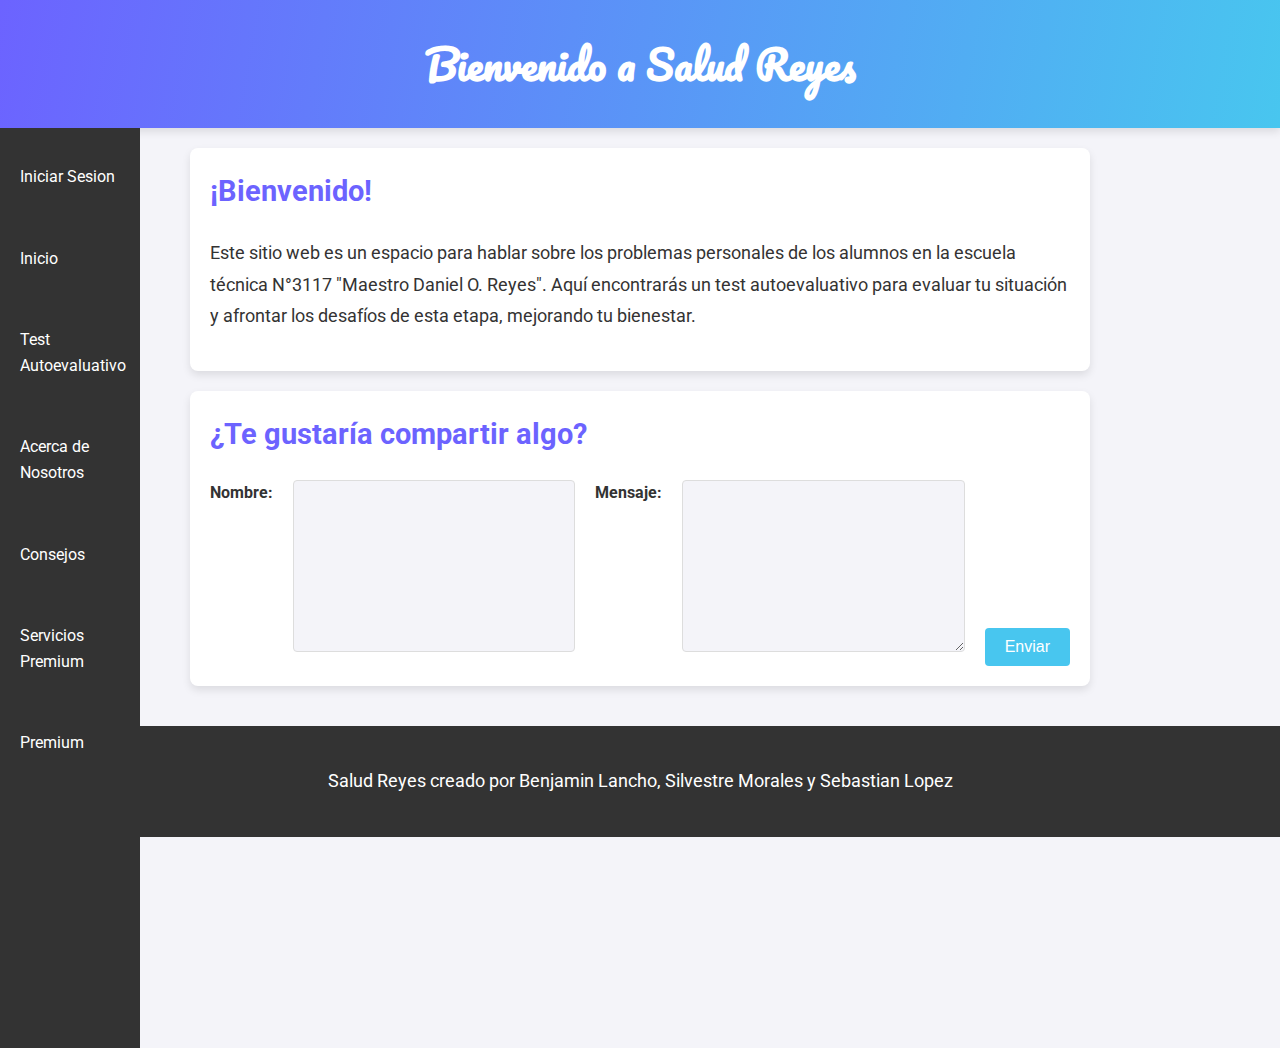
<file: index.html>
<!DOCTYPE html>
<html lang="es">
<head>
    <meta charset="UTF-8">
    <meta name="viewport" content="width=device-width, initial-scale=1.0">
    <title>Inicio</title>
    <link rel="stylesheet" href="styles.css">
</head>
<body>
    <header>
        <h1>Bienvenido a Salud Reyes</h1>
    </header>

    <main>
        <div id="menu-lateral">
            <ul>
                <li class="lista"><a class="a" href="Registro.html">Iniciar Sesion</a></li>
                <li class="lista"><a class="a" href="index.html">Inicio</a></li>
                <li class="lista"><a class="a" href="HTest.html">Test Autoevaluativo</a></li>
                <li class="lista"><a class="a" href="acerca.html">Acerca de Nosotros</a></li>
                <li class="lista"><a class="a" href="Consej.html">Consejos</a></li>
                <li class="lista"><a class="a" href="service.html">Servicios Premium</a></li>
                <li class="lista"><a class="a" href="premium.html">Premium</a></li>
            </ul>
        </div>

        <section class="seccion-presentacion">
            <h2>¡Bienvenido!</h2>
            <p>Este sitio web es un espacio para hablar sobre los problemas personales de los alumnos en la escuela técnica N°3117 "Maestro Daniel O. Reyes". Aquí encontrarás un test autoevaluativo para evaluar tu situación y afrontar los desafíos de esta etapa, mejorando tu bienestar.</p>
        </section>
        
        <section class="seccion-caja-mensajes">
            <h2>¿Te gustaría compartir algo?</h2>
            <form action="#">
                <label for="nombre">Nombre:</label>
                <input type="text" id="nombre" name="nombre" required>
                <label for="mensaje">Mensaje:</label>
                <textarea id="mensaje" name="mensaje" required></textarea>
                <button type="submit">Enviar</button>
            </form>
        </section>
    </main>

    <footer>
        <p>Salud Reyes creado por Benjamin Lancho, Silvestre Morales y Sebastian Lopez</p>
    </footer>
</body>
</html>
</file>
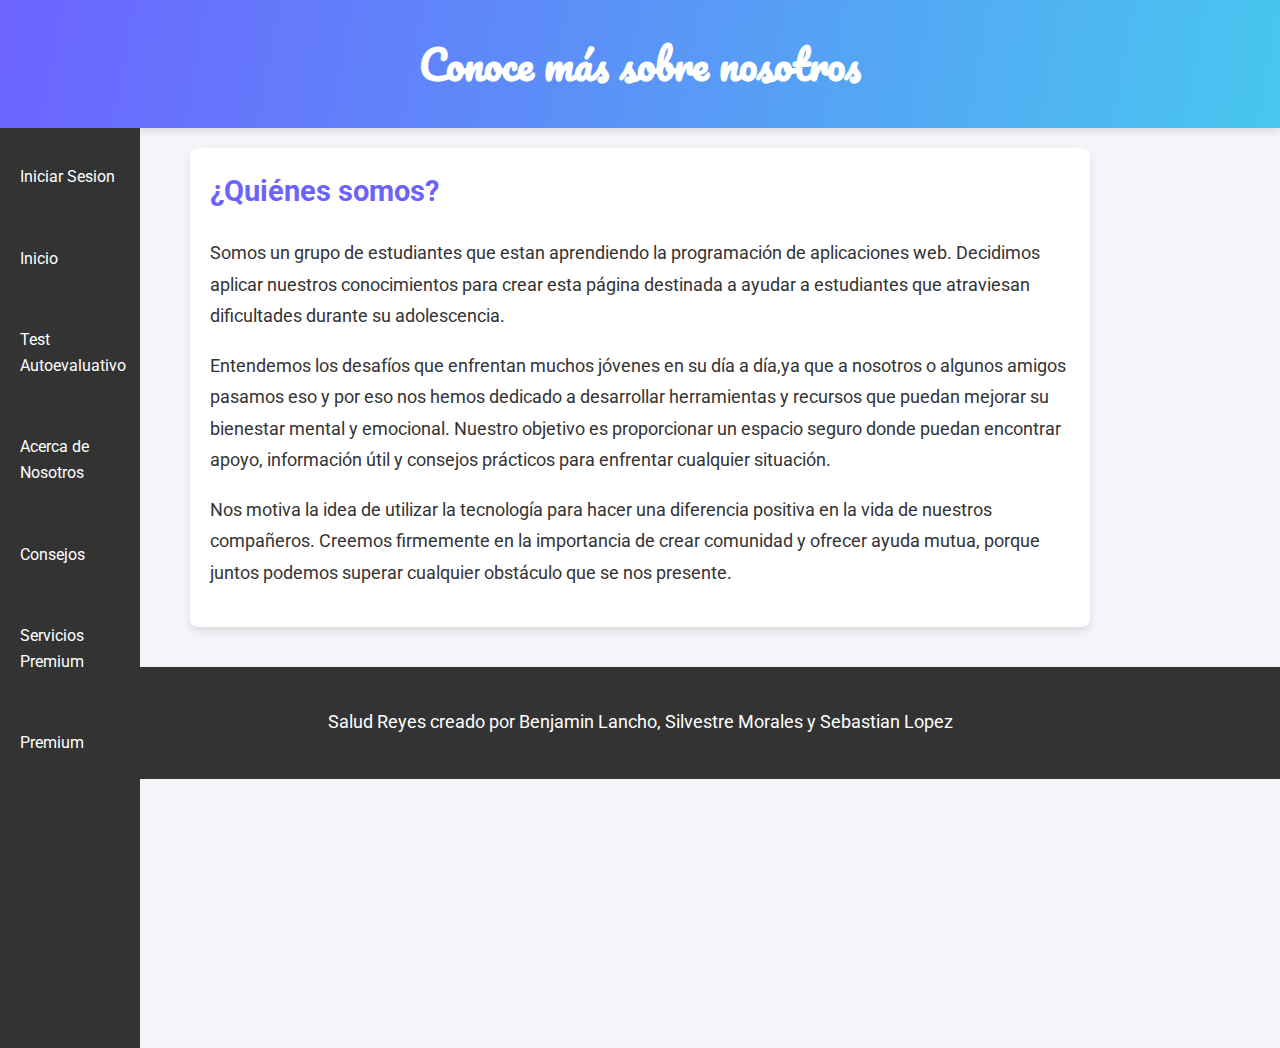
<file: acerca.html>
<!DOCTYPE html>
<html>
<head>
    <title>Acerca de Nosotros</title>
    <link rel="stylesheet" href="styles.css">
</head>
<body>
    <header>
        <h1>Conoce más sobre nosotros</h1>
    </header>

    <main>
        <div id="menu-lateral">
            <ul>
                <li class="lista"><a class="a" href="Registro.html">Iniciar Sesion</a></li>
                <li class="lista"><a class="a" href="index.html">Inicio</a></li>
                <li class="lista"><a class="a" href="HTest.html">Test Autoevaluativo</a></li>
                <li class="lista"><a class="a" href="acerca.html">Acerca de Nosotros</a></li>
                <li class="lista"><a class="a" href="Consej.html">Consejos</a></li>
                <li class="lista"><a class="a" href="service.html">Servicios Premium</a></li>
                <li class="lista"><a class="a" href="premium.html">Premium</a></li>
            </ul>
        </div>

        <section class="seccion-acerca">
            <h2>¿Quiénes somos?</h2>
            <p>Somos un grupo de estudiantes que estan aprendiendo la programación de aplicaciones web. Decidimos aplicar nuestros conocimientos para crear esta página destinada a ayudar a estudiantes que atraviesan dificultades durante su adolescencia.</p>
            <p>Entendemos los desafíos que enfrentan muchos jóvenes en su día a día,ya que a nosotros o algunos amigos pasamos eso y por eso nos hemos dedicado a desarrollar herramientas y recursos que puedan mejorar su bienestar mental y emocional. Nuestro objetivo es proporcionar un espacio seguro donde puedan encontrar apoyo, información útil y consejos prácticos para enfrentar cualquier situación.</p>
            <p>
            Nos motiva la idea de utilizar la tecnología para hacer una diferencia positiva en la vida de nuestros compañeros. Creemos firmemente en la importancia de crear comunidad y ofrecer ayuda mutua, porque juntos podemos superar cualquier obstáculo que se nos presente.</p>
        </section>
    </main>

    <footer>
        <p>Salud Reyes creado por Benjamin Lancho, Silvestre Morales y Sebastian Lopez</p>
    </footer>
</body>
</html>
</file>
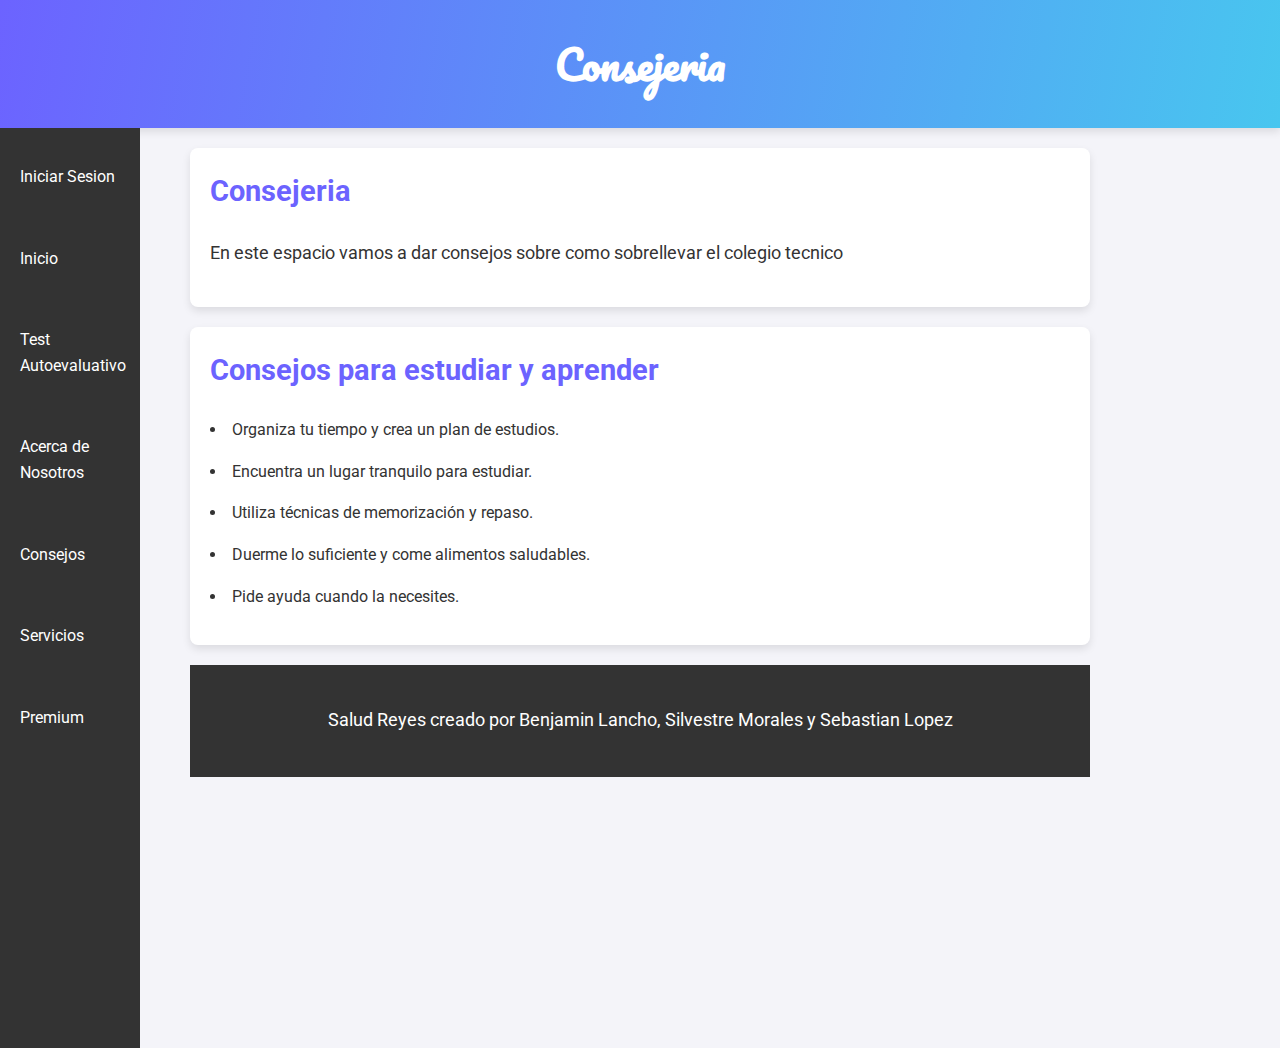
<file: Consej.html>
<!DOCTYPE html>
<html lang="en">
<head>
    <meta charset="UTF-8">
    <meta name="viewport" content="width=device-width, initial-scale=1.0">
    <link rel="stylesheet" href="styles.css">
    <title>Consejeria</title>
</head>
<body>
    <header>
        <h1>Consejeria</h1>
    </header>
    <main>
        <div id="menu-lateral">
            <ul>
                <li class="lista"><a class="a" href="Registro.html">Iniciar Sesion</a></li>
                <li class="lista"><a class="a" href="index.html">Inicio</a></li>
                <li class="lista"><a class="a" href="HTest.html">Test Autoevaluativo</a></li>
                <li class="lista"><a class="a" href="acerca.html">Acerca de Nosotros</a></li>
                <li class="lista"><a class="a" href="Consej.html">Consejos</a></li>
                <li class="lista"><a class="a" href="service.html">Servicios</a></li>
                <li class="lista"><a class="a" href="premium.html">Premium</a></li>
            </ul>
        </div>
        <section class="seccion-articulos">
            <h2>Consejeria</h2>
            <p>En este espacio vamos a dar consejos sobre como sobrellevar el colegio tecnico </p>
        </section>
        <section class="seccion-consejos">
            <h2>Consejos para estudiar y aprender</h2>
            <ul>
                <li>Organiza tu tiempo y crea un plan de estudios.</li>
                <li>Encuentra un lugar tranquilo para estudiar.</li>
                <li>Utiliza técnicas de memorización y repaso.</li>
                <li>Duerme lo suficiente y come alimentos saludables.</li>
                <li>Pide ayuda cuando la necesites.</li>
            </ul>
        </section>
        
        <footer>
            <p>Salud Reyes creado por Benjamin Lancho, Silvestre Morales y Sebastian Lopez</p>
        </footer>
    </main>
</body>
</html>
</file>
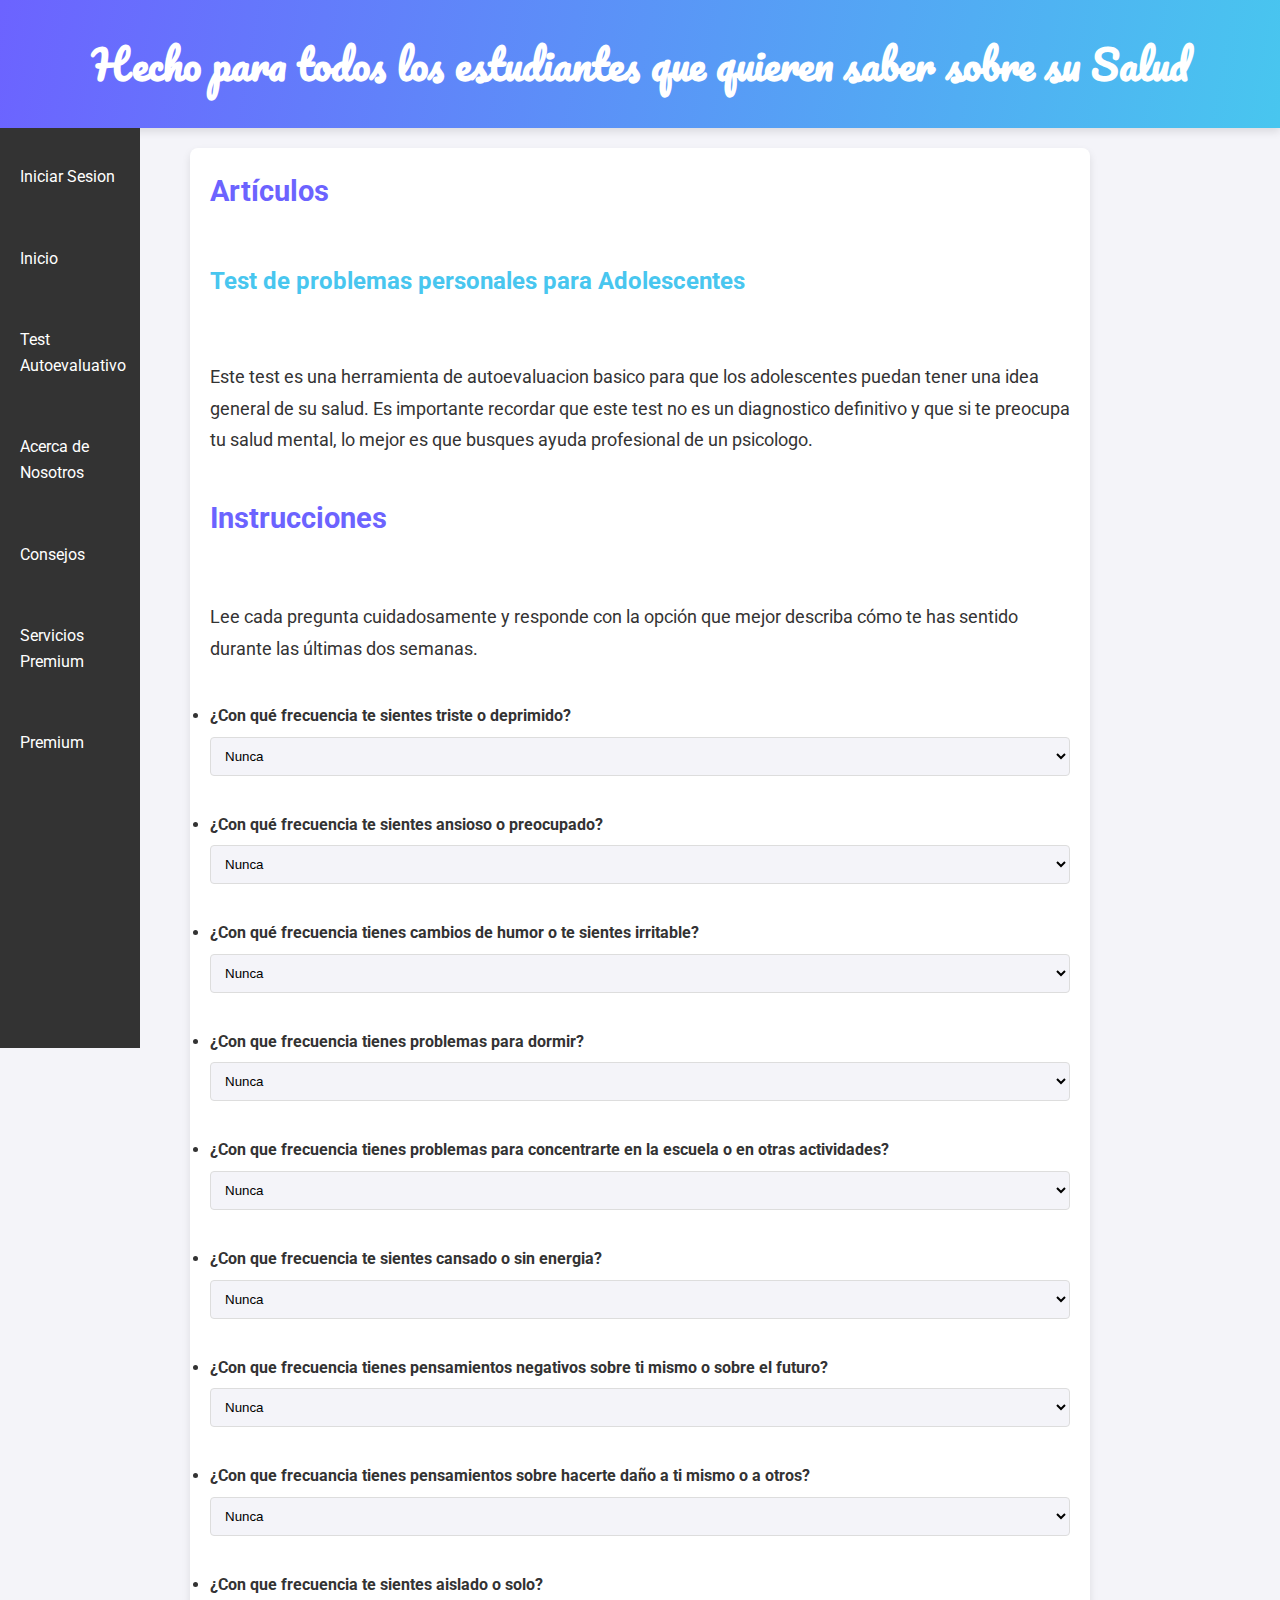
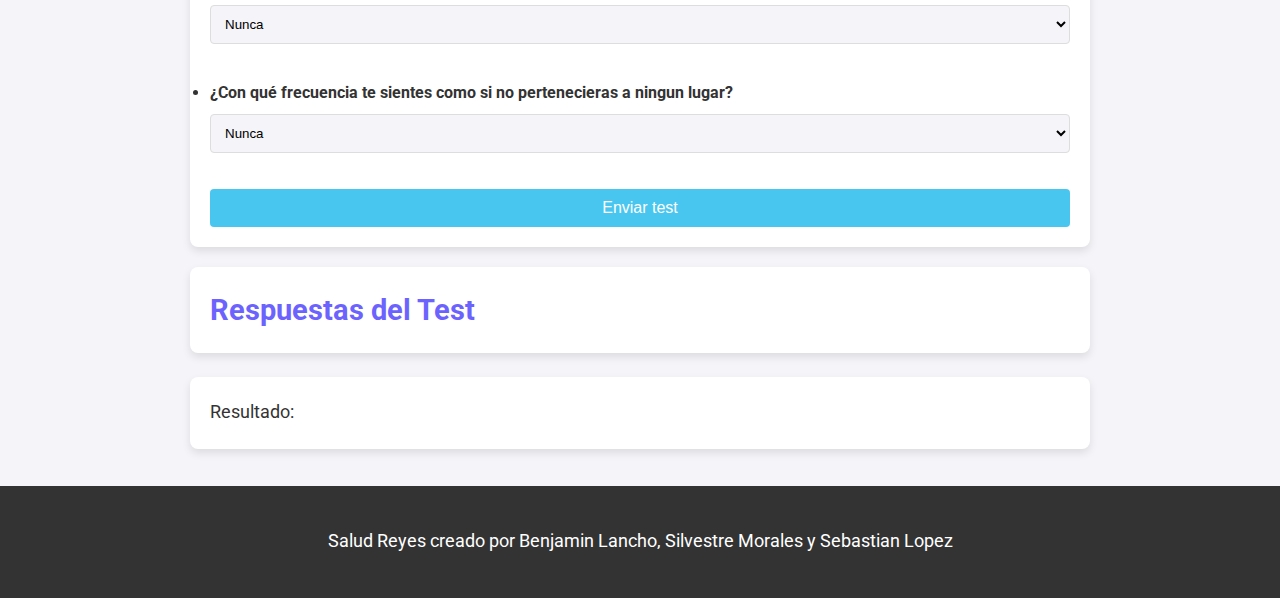
<file: HTest.html>
<!DOCTYPE html>
<html>
<head>
    <title>La salud es lo primordial</title>
   <link rel="stylesheet" href="styles.css">
</head>
<body>
    <header>
        <h1>Hecho para todos los estudiantes que quieren saber sobre su Salud</h1>
    </header>

    <main>
        <div id="menu-lateral">
            <ul>
              <li class="lista"><a class="a" href="Registro.html">Iniciar Sesion</a></li>
              <li class="lista"><a class="a" href="index.html">Inicio</a></li>
              <li class="lista"><a class="a" href="HTest.html">Test Autoevaluativo</a></li>
              <li class="lista"><a class="a" href="acerca.html">Acerca de Nosotros</a></li>
              <li class="lista"><a class="a" href="Consej.html">Consejos</a></li>
              <li class="lista"><a class="a" href="service.html">Servicios Premium</a></li>
              <li class="lista"><a class="a" href="premium.html">Premium</a></li>
            </ul>
        </div>

        <section class="seccion-articulos">
            <h2>Artículos</h2>
            <article>
                <h3>Test de problemas personales para Adolescentes</h3>
                <p>Este test es una herramienta de autoevaluacion basico para que los adolescentes puedan tener una idea general de su salud. Es importante recordar que este test no es un diagnostico definitivo y que si te preocupa tu salud mental, lo mejor es que busques ayuda profesional de un psicologo.</p>
                <h2>Instrucciones</h2>
                    <p>Lee cada pregunta cuidadosamente y responde con la opción que mejor describa cómo te has sentido durante las últimas dos semanas.</p>
            

                        <li>
                            <label for="pregunta.1">¿Con qué frecuencia te sientes triste o deprimido?</label>
                            <select id="pregunta1" name="pregunta1">
                                <option value="1">Nunca</option>
                                <option value="2">Rara vez</option>
                                <option value="3">Algunas veces</option>
                                <option value="4">La mayoría de las veces</option>
                                <option value="5">Siempre</option>
                            </select>
                        </li>
                        <li>
                            <label for="pregunta.2">¿Con qué frecuencia te sientes ansioso o preocupado?</label>
                            <select id="pregunta2" name="pregunta2">
                                <option value="1">Nunca</option>
                                <option value="2">Rara vez</option>
                                <option value="3">Algunas veces</option>
                                <option value="4">La mayoría de las veces</option>
                                <option value="5">Siempre</option>
                            </select>
                        </li>
                        <li>
                            <label for="pregunta.3">¿Con qué frecuencia tienes cambios de humor o te sientes irritable?</label>
                            <select id="pregunta3" name="pregunta3">
                                <option value="1">Nunca</option>
                                <option value="2">Rara vez</option>
                                <option value="3">Algunas veces</option>
                                <option value="4">La mayoría de las veces</option>
                                <option value="5">Siempre</option>
                            </select>
                        </li>
                        <li>
                            <label for="pregunta.4">¿Con que frecuencia tienes problemas para dormir?</label>
                            <select id="pregunta4" name="pregunta4">
                                <option value="1">Nunca</option>
                                <option value="2">Rara vez</option>
                                <option value="3">Algunas veces</option>
                                <option value="4">La mayoría de las veces</option>
                                <option value="5">Siempre</option>
                            </select>
                        </li>
                        <li>
                            <label for="pregunta.5">¿Con que frecuencia tienes problemas para concentrarte en la escuela o en otras actividades?</label>
                            <select id="pregunta5" name="pregunta5">
                                <option value="1" class="uno">Nunca</option>
                                <option value="2" >Rara vez</option>
                                <option value="3">Algunas veces</option>
                                <option value="4">La mayoría de las veces</option>
                                <option value="5">Siempre</option>
                            </select>
                        </li>
                        <li>
                            <label for="pregunta.6">¿Con que frecuencia te sientes cansado o sin energia?</label>
                            <select id="pregunta6" name="pregunta6">
                                <option value="1">Nunca</option>
                                <option value="2">Rara vez</option>
                                <option value="3">Algunas veces</option>
                                <option value="4">La mayoría de las veces</option>
                                <option value="5">Siempre</option>
                            </select>
                        </li>
                        <li>
                            <label for="pregunta.7">¿Con que frecuencia tienes pensamientos negativos sobre ti mismo o sobre el futuro?</label>
                            <select id="pregunta7" name="pregunta7">
                                <option value="1">Nunca</option>
                                <option value="2">Rara vez</option>
                                <option value="3">Algunas veces</option>
                                <option value="4">La mayoría de las veces</option>
                                <option value="5">Siempre</option>
                            </select>
                        </li>
                        <li>
                            <label for="pregunta.8">¿Con que frecuancia tienes pensamientos sobre hacerte daño a ti mismo o a otros?</label>
                            <select id="pregunta8" name="pregunta8">
                                <option value="1">Nunca</option>
                                <option value="2">Rara vez</option>
                                <option value="3">Algunas veces</option>
                                <option value="4">La mayoría de las veces</option>
                                <option value="5">Siempre</option>
                            </select>
                        </li>
                        <li>
                            <label for="pregunta.9">¿Con que frecuencia te sientes aislado o solo?</label>
                            <select id="pregunta9" name="pregunta9">
                                <option value="1">Nunca</option>
                                <option value="2">Rara vez</option>
                                <option value="3">Algunas veces</option>
                                <option value="4">La mayoría de las veces</option>
                                <option value="5">Siempre</option>
                            </select>
                        </li>
                        <li>
                            <label for="pregunta.10">¿Con qué frecuencia te sientes como si no pertenecieras a ningun lugar?</label>
                            <select id="pregunta10" name="pregunta10">
                                <option value="1">Nunca</option>
                                <option value="2">Rara vez</option>
                                <option value="3">Algunas veces</option>
                                <option value="4">La mayoría de las veces</option>
                                <option value="5">Siempre</option>
                            </select>
                        </li>
            
                        
                        <button onclick="sumar()">Enviar test</button>
            </article>
        </section>
                <div id="Test-Result"><h2 id="Test">Respuestas del Test</h2>
                    <p id="Resultado">Resultado: </p>
                </div>
                <script src="script.js"></script>

    </main>

    <footer>
        <p>Salud Reyes creado por Benjamin Lancho, Silvestre Morales y Sebastian Lopez</p>
    </footer>
</body>
</html>
</file>
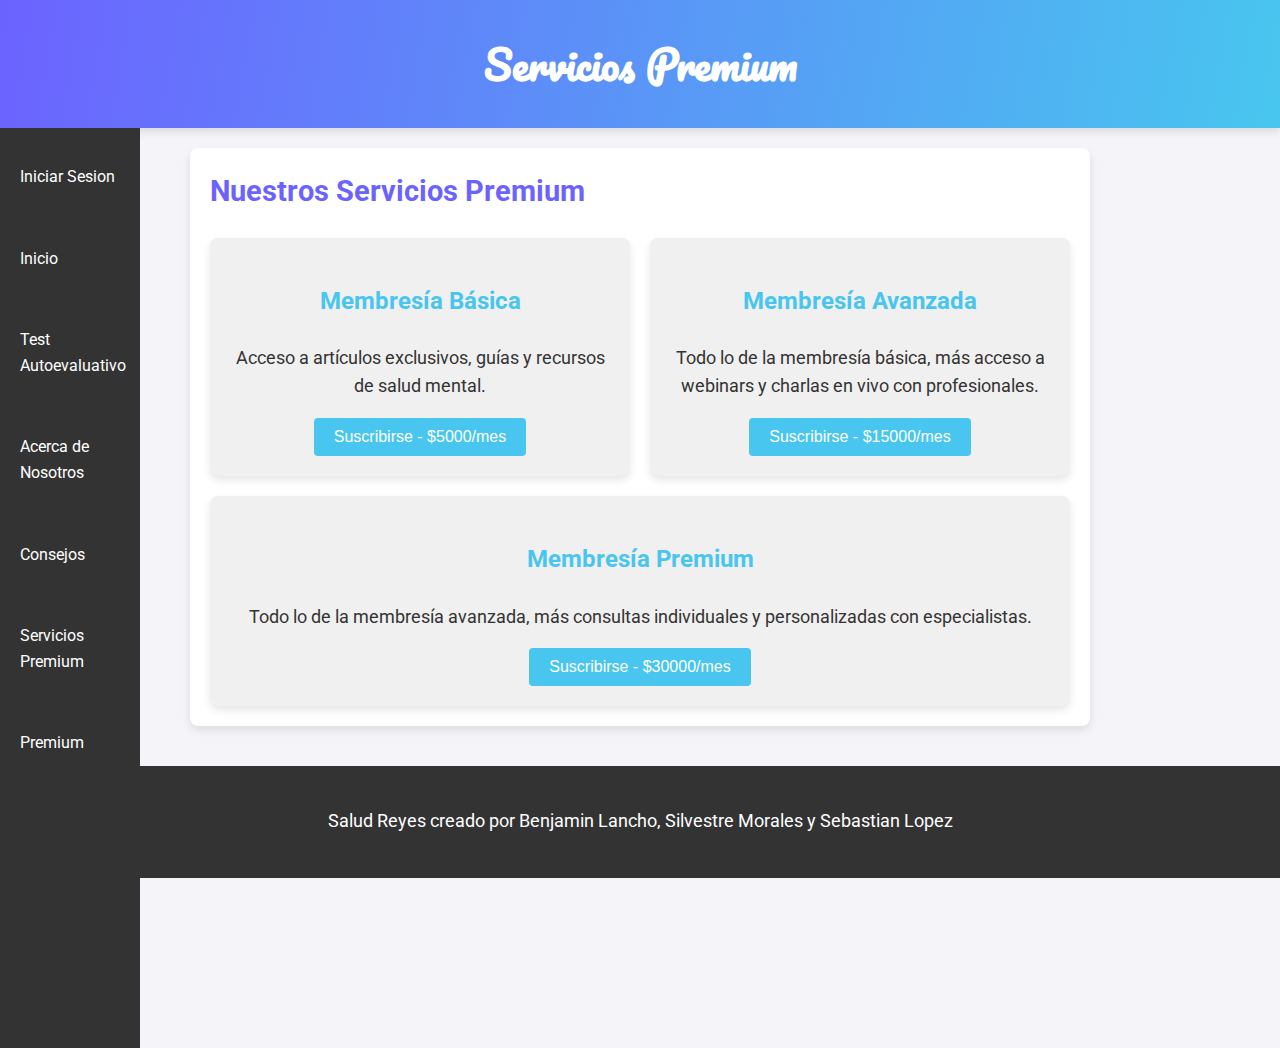
<file: premium.html>
<!DOCTYPE html>
<html lang="es">
<head>
    <meta charset="UTF-8">
    <meta name="viewport" content="width=device-width, initial-scale=1.0">
    <title>Servicios Premium</title>
    <link rel="stylesheet" href="styles.css">
</head>
<body>
    <header>
        <h1>Servicios Premium</h1>
    </header>

    <main>
        <div id="menu-lateral">
            <ul>
                <li class="lista"><a class="a" href="Registro.html">Iniciar Sesion</a></li>
                <li class="lista"><a class="a" href="index.html">Inicio</a></li>
                <li class="lista"><a class="a" href="HTest.html">Test Autoevaluativo</a></li>
                <li class="lista"><a class="a" href="acerca.html">Acerca de Nosotros</a></li>
                <li class="lista"><a class="a" href="Consej.html">Consejos</a></li>
                <li class="lista"><a class="a" href="service.html">Servicios Premium</a></li>
                <li class="lista"><a class="a" href="premium.html">Premium</a></li>
            </ul>
        </div>

        <section class="seccion-servicios">
            <h2>Nuestros Servicios Premium</h2>
            <div class="servicios">
                <div class="servicio">
                    <h3>Membresía Básica</h3>
                    <p>Acceso a artículos exclusivos, guías y recursos de salud mental.</p>
                    <button>Suscribirse - $5000/mes</button>
                </div>
                <div class="servicio">
                    <h3>Membresía Avanzada</h3>
                    <p>Todo lo de la membresía básica, más acceso a webinars y charlas en vivo con profesionales.</p>
                    <button>Suscribirse - $15000/mes</button>
                </div>
                <div class="servicio">
                    <h3>Membresía Premium</h3>
                    <p>Todo lo de la membresía avanzada, más consultas individuales y personalizadas con especialistas.</p>
                    <button>Suscribirse - $30000/mes</button>
                </div>
            </div>
        </section>
    </main>

    <footer>
        <p>Salud Reyes creado por Benjamin Lancho, Silvestre Morales y Sebastian Lopez</p>
    </footer>
</body>
</html>
</file>
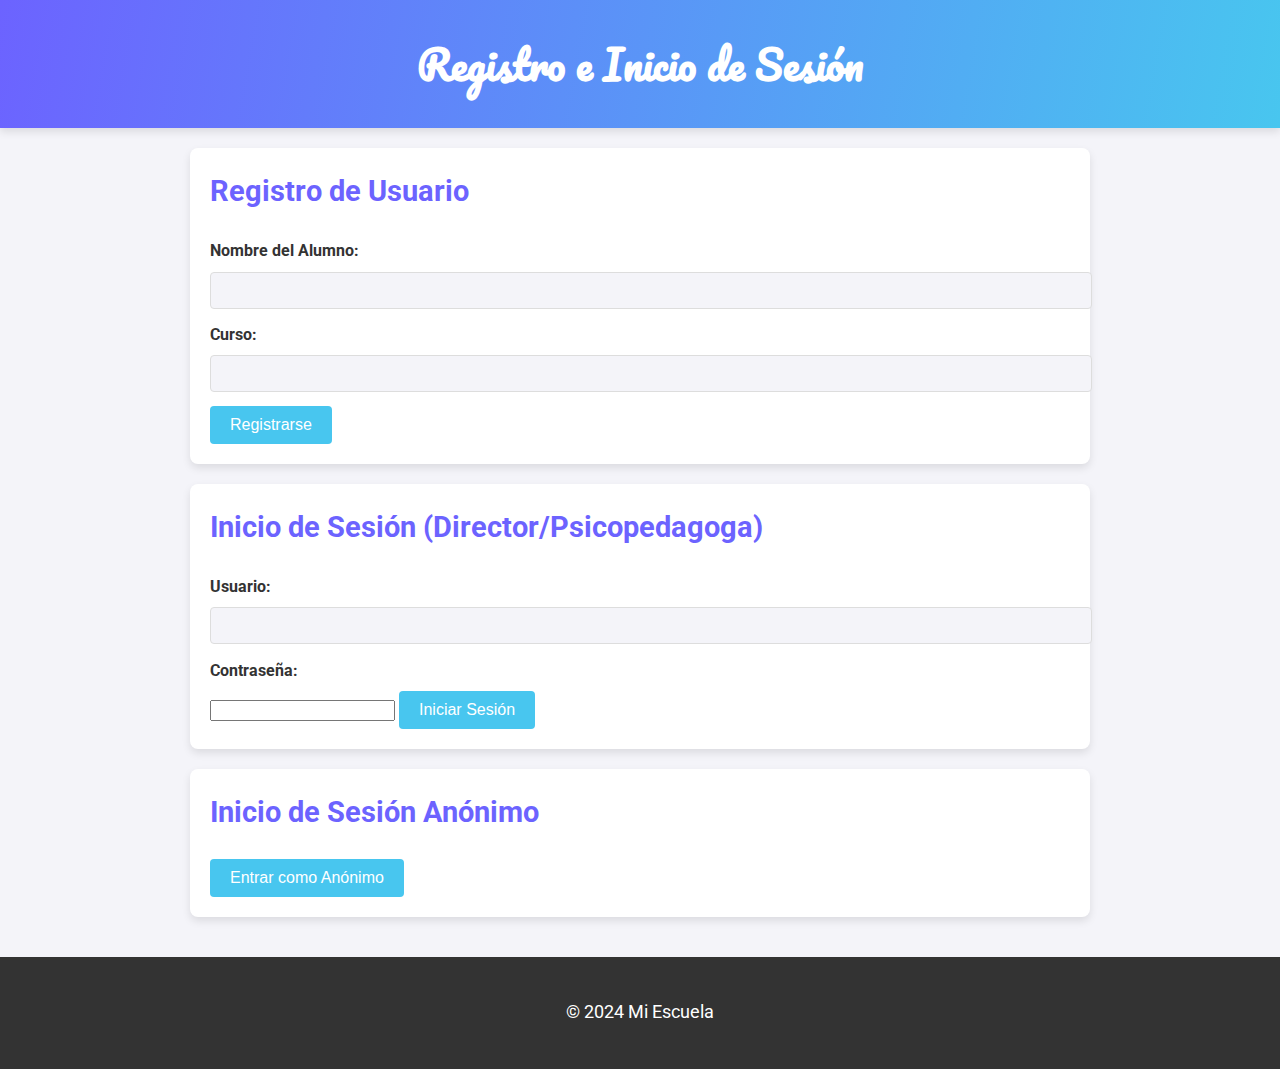
<file: Registro.html>
<!DOCTYPE html>
<html lang="es">
<head>
    <meta charset="UTF-8">
    <meta name="viewport" content="width=device-width, initial-scale=1.0">
    <title>Registro e Inicio de Sesión</title>
    <link rel="stylesheet" href="styles.css">
</head>
<body>
    <header>
        <h1>Registro e Inicio de Sesión</h1>
    </header>

    <main>
        <section id="registro">
            <h2>Registro de Usuario</h2>
            <form action="/registro" method="post">
                <label for="nombre">Nombre del Alumno:</label>
                <input type="text" id="nombre" name="nombre" required>

                <label for="curso">Curso:</label>
                <input type="text" id="curso" name="curso" required>

                <button type="submit"><a href="index.html">Registrarse</a></button>
            </form>
        </section>

        <section id="login-director-psicopedagoga">
            <h2>Inicio de Sesión (Director/Psicopedagoga)</h2>
            <form action="/login-director-psicopedagoga" method="post">
                <label for="usuario">Usuario:</label>
                <input type="text" id="usuario" name="usuario" required>

                <label for="clave">Contraseña:</label>
                <input type="password" id="clave" name="clave" required>

                <button type="submit"><a href="index.html">Iniciar Sesión</a></button>
            </form>
        </section>

        <section id="login-anonimo">
            <h2>Inicio de Sesión Anónimo</h2>
            <form action="/login-anonimo" method="post">
                <button type="submit"><a href="index.html">Entrar como Anónimo</a></button>
            </form>
        </section>
    </main>

    <footer>
        <p>&copy; 2024 Mi Escuela</p>
    </footer>
</body>
</html>
</file>
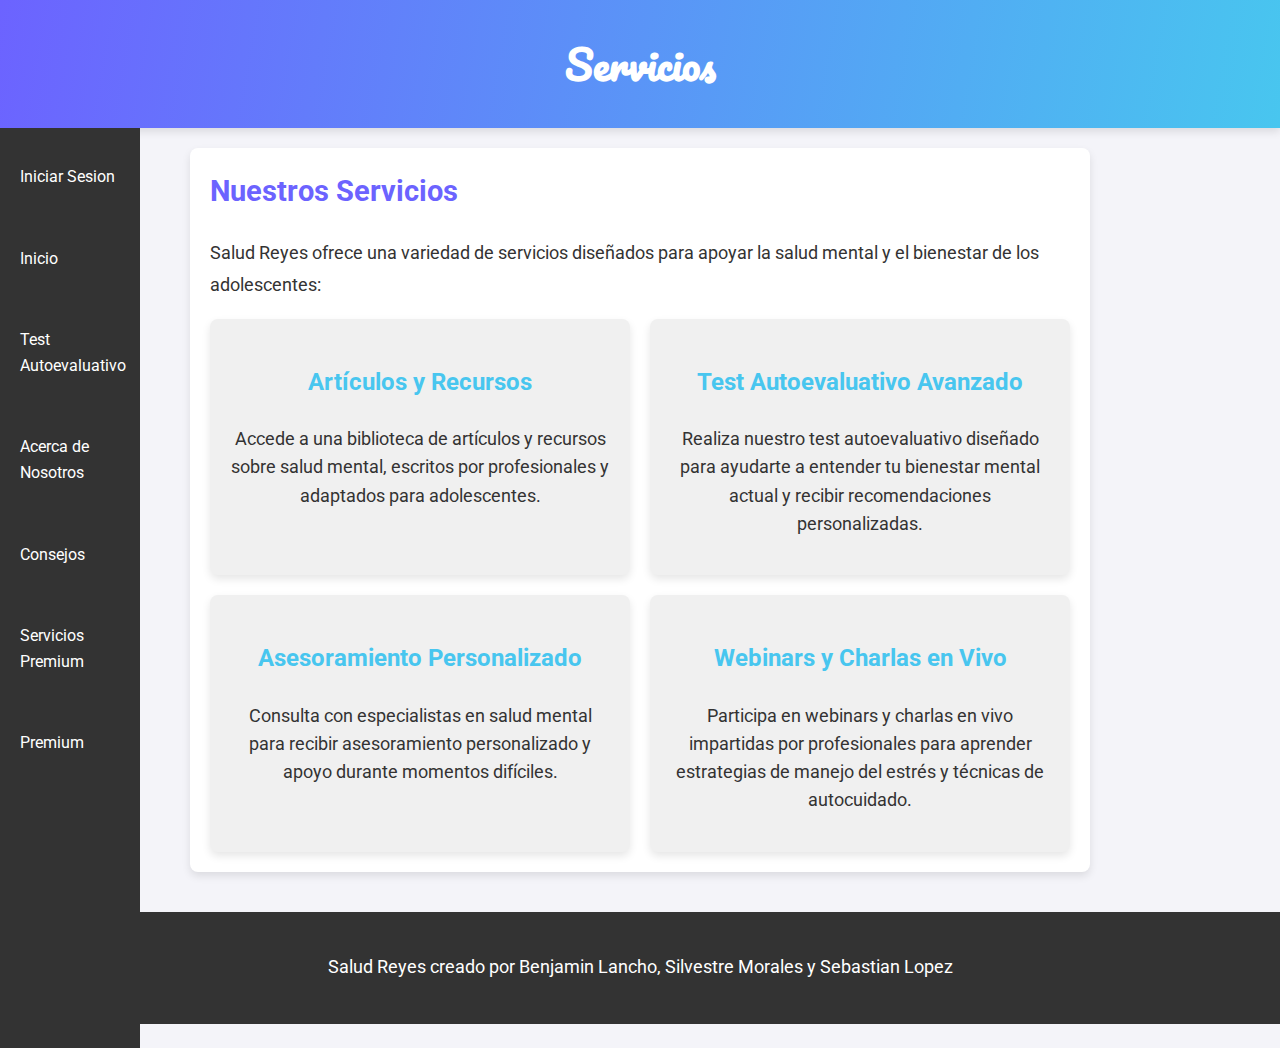
<file: service.html>
<!DOCTYPE html>
<html lang="es">
<head>
    <meta charset="UTF-8">
    <meta name="viewport" content="width=device-width, initial-scale=1.0">
    <link rel="stylesheet" href="styles.css">
    <title>Servicios</title>
    
</head>
<body>
    <header>
        <h1>Servicios</h1>
    </header>

    <main>
        <div id="menu-lateral">
            <ul>
                <li class="lista"><a class="a" href="Registro.html">Iniciar Sesion</a></li>
                <li class="lista"><a class="a" href="index.html">Inicio</a></li>
                <li class="lista"><a class="a" href="HTest.html">Test Autoevaluativo</a></li>
                <li class="lista"><a class="a" href="acerca.html">Acerca de Nosotros</a></li>
                <li class="lista"><a class="a" href="Consej.html">Consejos</a></li>
                <li class="lista"><a class="a" href="service.html">Servicios Premium</a></li>
                <li class="lista"><a class="a" href="premium.html">Premium</a></li>
            </ul>
        </div>

        <section class="seccion-servicios">
            <h2>Nuestros Servicios</h2>
            <p>Salud Reyes ofrece una variedad de servicios diseñados para apoyar la salud mental y el bienestar de los adolescentes:</p>

            <div class="servicios">
                <div class="servicio">
                    <h3>Artículos y Recursos</h3>
                    <p>Accede a una biblioteca de artículos y recursos sobre salud mental, escritos por profesionales y adaptados para adolescentes.</p>
                </div>
                <div class="servicio">
                    <h3>Test Autoevaluativo Avanzado</h3>
                    <p>Realiza nuestro test autoevaluativo diseñado para ayudarte a entender tu bienestar mental actual y recibir recomendaciones personalizadas.</p>
                </div>
                <div class="servicio">
                    <h3>Asesoramiento Personalizado</h3>
                    <p>Consulta con especialistas en salud mental para recibir asesoramiento personalizado y apoyo durante momentos difíciles.</p>
                </div>
                <div class="servicio">
                    <h3>Webinars y Charlas en Vivo</h3>
                    <p>Participa en webinars y charlas en vivo impartidas por profesionales para aprender estrategias de manejo del estrés y técnicas de autocuidado.</p>
                </div>
            </div>
        </section>
    </main>

    <footer>
        <p>Salud Reyes creado por Benjamin Lancho, Silvestre Morales y Sebastian Lopez</p>
    </footer>
</body>
</html>
</file>
<file: styles.css>
@import url('https://fonts.googleapis.com/css2?family=Roboto:wght@400;700&display=swap');
@import url('https://fonts.googleapis.com/css2?family=Pacifico&display=swap');

body {
    font-family: 'Roboto', sans-serif;
    line-height: 1.6;
    margin: 0;
    padding: 0;
    background-color: #f4f4f9;
    color: #333;
}

header {
    background: linear-gradient(100deg, #6c63ff, #48c6ef);
    color: #fff;
    padding: 2em 0;
    text-align: center;
    box-shadow: 0 4px 8px rgba(0,0,0,0.1);
}

header h1 {
    margin: 0;
    font-size: 2.5em;
    font-family: 'Pacifico', cursive;
}

main {
    padding: 20px;
    max-width: 900px;
    margin: auto;
}

#menu-lateral {
    position: absolute;
    left: 0;
    top: 128px;
    width: 140px;
    bottom: 400px;
    background-color: #333;
    color: #fff;
    overflow-y: auto;
    padding-bottom: 20px;
    height: 100vh;
}

#menu-lateral ul {
    list-style: none;
    padding: 0;
}

#menu-lateral li {
    padding: 20px;
}

#menu-lateral a {
    text-decoration: none;
    color: #fff;
}

section {
    background: #fff;
    margin-bottom: 20px;
    padding: 20px;
    border-radius: 8px;
    box-shadow: 0 4px 8px rgba(0,0,0,0.1);
}

h2 {
    color: #6c63ff;
    font-size: 1.8em;
    margin-top: 0;
}

h3 {
    color: #48c6ef;
    font-size: 1.5em;
}

p {
    font-size: 1.1em;
    line-height: 1.8;
    margin: 1em 0;
}

a{
    text-decoration: none;
    color: #ffffff;
}
a:hover {
    color: #ffffff; 
}

ul {
    list-style: none;
    padding: 0;
}

li {
    margin-bottom: 1em;
}

label {
    display: block;
    margin-bottom: 0.5em;
    font-weight: bold;
}

select {
    width: 100%;
    padding: 10px;
    border: 1px solid #ddd;
    border-radius: 4px;
    background-color: #f4f4f9;
}

button {
    display: inline-block;
    background: #48c6ef;
    color: #fff;
    padding: 10px 20px;
    border: none;
    border-radius: 4px;
    cursor: pointer;
    font-size: 1em;
    transition: background 0.3s ease;
}

button:hover {
    background: #6c63ff;
}

footer {
    text-align: center;
    padding: 40px 0 40px 0;
    background: #333;
    color: #fff;
    margin-bottom: 0;
}

footer p {
    margin: 0;
    font-size: 1.1em;
}

.seccion-caja-mensajes form {
    display: flex;
    flex-direction: column;
}

input[type="text"],
textarea {
    width: 100%;
    padding: 10px;
    margin-bottom: 1em;
    border: 1px solid #ddd;
    border-radius: 4px;
    background-color: #f4f4f9;
}

textarea {
    height: 150px;
    resize: vertical;
}

.seccion-consejos ul {
    list-style: disc inside;
}

@media (min-width: 768px) {
    .seccion-articulos article {
        display: flex;
        flex-direction: column;
        gap: 20px;
    }
    
    .seccion-caja-mensajes form {
        flex-direction: row;
        gap: 20px;
    }

    .seccion-caja-mensajes form input[type="text"],
    .seccion-caja-mensajes form textarea {
        width: calc(50% - 10px);
    }

    .seccion-caja-mensajes form button {
        align-self: flex-end;
        margin-top: 0;
    }
}

.seccion-servicios {
    background: #fff;
    margin-bottom: 20px;
    padding: 20px;
    border-radius: 8px;
    box-shadow: 0 4px 8px rgba(0,0,0,0.1);
}

.servicios {
    display: flex;
    gap: 20px;
    flex-wrap: wrap;
}

.servicio {
    flex: 1 1 300px;
    background-color: #f0f0f0;
    padding: 20px;
    border-radius: 8px;
    box-shadow: 0 4px 8px rgba(0,0,0,0.1);
    text-align: center;
}

.servicio h3 {
    color: #48c6ef;
    font-size: 1.5em;
}

.servicio p {
    font-size: 1.1em;
    line-height: 1.6;
}

.servicio button {
    background: #48c6ef;
    color: #fff;
    padding: 10px 20px;
    border: none;
    border-radius: 4px;
    cursor: pointer;
    font-size: 1em;
    transition: background 0.3s ease;
}

.servicio button:hover {
    background: #6c63ff;
}

#Test {
    background: #fff;
    padding: 20px;
    border-radius: 8px;
    box-shadow: 0 4px 8px rgba(0,0,0,0.1);
    margin-top: 20px;
}

#Test h2 {
    background: #6c63ff;
    color: #fff;
    padding: 10px;
    border-radius: 4px 4px 0 0;
    margin-top: 0;
}

#testForm {
    margin-bottom: 20px;
}

.pregunta {
    margin-bottom: 20px;
}

.pregunta label {
    display: block;
    margin-bottom: 10px;
}

.pregunta select {
    width: 100%;
    padding: 10px;
    border: 1px solid #ddd;
    border-radius: 4px;
    background-color: #f4f4f9;
    font-size: 1em;
}

#Resultado {
    background: #fff;
    padding: 20px;
    border-radius: 8px;
    box-shadow: 0 4px 8px rgba(0,0,0,0.1);
    margin-top: 20px;
    font-size: 1.1em;
    color: #333;
}
</file>
